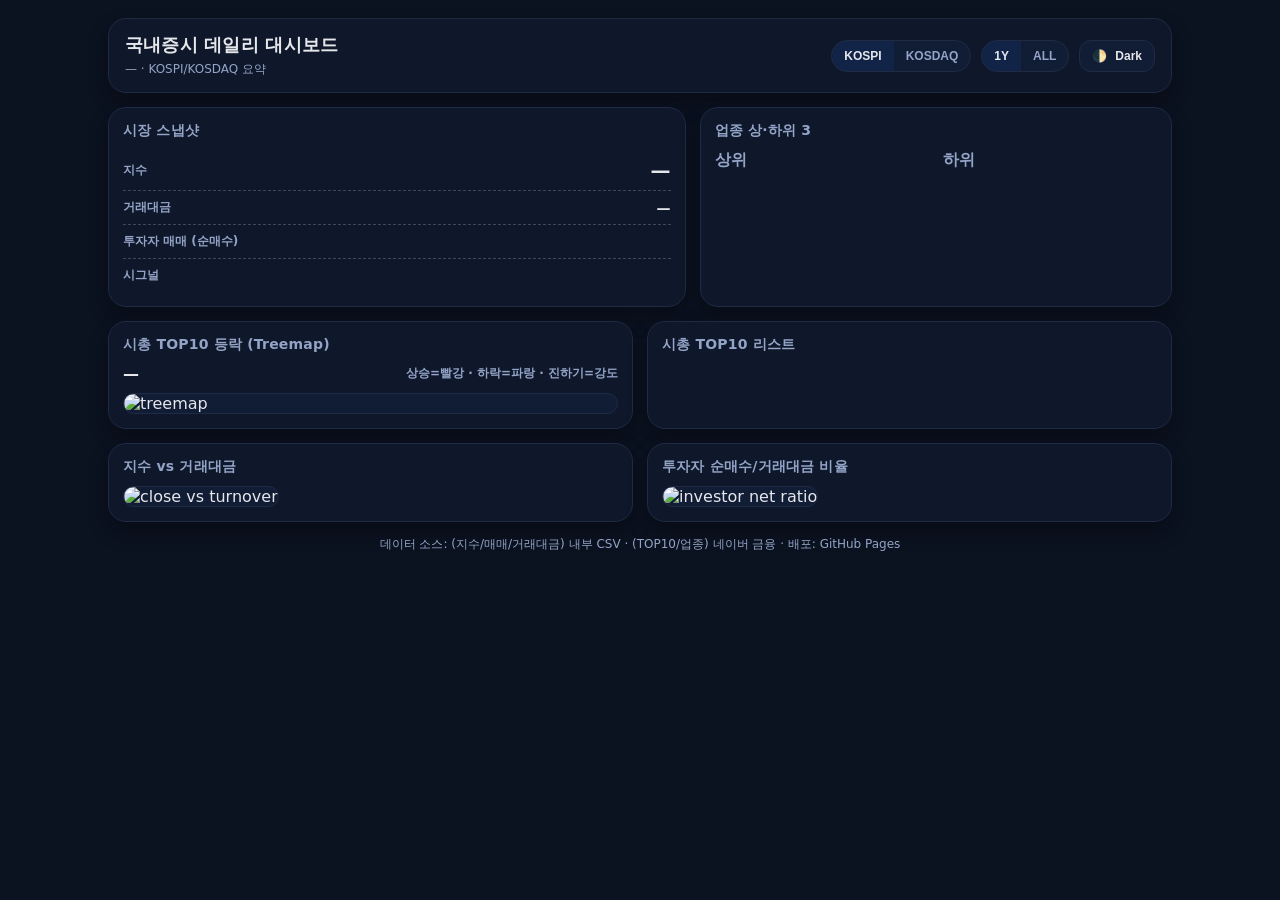
<file: index.html>
<!doctype html>
<html lang="ko">
<head>
  <meta charset="utf-8" />
  <meta name="viewport" content="width=device-width,initial-scale=1" />
  <title>KRX Dashboard</title>
  <style>
    :root{
      --bg:#ffffff;
      --panel:#f6f7f9;
      --panel2:#ffffff;
      --text:#111827;
      --muted:#6b7280;
      --border:#e5e7eb;
      --shadow: 0 10px 20px rgba(0,0,0,.05);
      --blue:#2563eb;
      --red:#dc2626;
      --good:#16a34a;
      --bad:#2563eb; /* 한국식: 하락=파랑 */
      --warn:#f59e0b;
      --chip:#eef2ff;
      --chipText:#1e3a8a;
    }
    [data-theme="dark"]{
      --bg:#0b1220;
      --panel:#0f172a;
      --panel2:#111c35;
      --text:#e5e7eb;
      --muted:#93a4c7;
      --border:#1f2a44;
      --shadow: 0 10px 20px rgba(0,0,0,.30);
      --blue:#60a5fa;
      --red:#f87171;
      --good:#34d399;
      --bad:#60a5fa;
      --warn:#fbbf24;
      --chip:#0b1b3a;
      --chipText:#bcd3ff;
    }

    *{box-sizing:border-box}
    body{
      margin:0;
      font-family: ui-sans-serif, system-ui, -apple-system, "Apple SD Gothic Neo", "Noto Sans KR", Segoe UI, Roboto, Helvetica, Arial;
      background: var(--bg);
      color: var(--text);
    }

    .container{ max-width: 1100px; margin: 0 auto; padding: 18px; }

    .topbar{
      display:flex; gap:12px; align-items:center; justify-content:space-between;
      padding: 14px 16px;
      background: var(--panel);
      border: 1px solid var(--border);
      border-radius: 18px;
      box-shadow: var(--shadow);
    }
    .brand{ display:flex; flex-direction:column; gap:4px; }
    .brand h1{ margin:0; font-size:18px; letter-spacing:.2px; }
    .brand .sub{ color: var(--muted); font-size:12px; }

    .actions{ display:flex; gap:10px; align-items:center; flex-wrap:wrap; justify-content:flex-end; }
    .seg{
      display:flex; background: var(--panel2);
      border: 1px solid var(--border);
      border-radius: 999px; overflow:hidden;
    }
    .seg button{
      border:0; background: transparent; color: var(--muted);
      padding: 8px 12px; cursor:pointer; font-weight:600; font-size:12px;
    }
    .seg button.active{ color: var(--text); background: rgba(37,99,235,.10); }

    .btn{
      border:1px solid var(--border);
      background: var(--panel2);
      color: var(--text);
      padding: 8px 12px;
      border-radius: 12px;
      cursor:pointer;
      font-weight:700;
      font-size:12px;
      display:inline-flex;
      align-items:center;
      gap:8px;
    }

    .grid{ display:grid; grid-template-columns: 1fr; gap: 14px; margin-top: 14px; }
    @media (min-width: 880px){
      .grid{ grid-template-columns: 1.1fr .9fr; }
    }

    .card{
      background: var(--panel);
      border: 1px solid var(--border);
      border-radius: 18px;
      box-shadow: var(--shadow);
      padding: 14px;
    }
    .card h2{ margin:0 0 10px 0; font-size:14px; color: var(--muted); font-weight:800; letter-spacing:.2px; }
    .row{ display:flex; align-items:center; justify-content:space-between; gap:10px; padding: 8px 0; border-top: 1px dashed rgba(148,163,184,.35); }
    .row:first-of-type{ border-top:0; }
    .k{ color: var(--muted); font-weight:700; font-size:12px; }
    .v{ font-weight:900; font-size:14px; }
    .v.big{ font-size:20px; }

    .chips{ display:flex; flex-wrap:wrap; gap:8px; }
    .chip{
      background: var(--chip);
      color: var(--chipText);
      border: 1px solid rgba(37,99,235,.15);
      padding: 6px 10px;
      border-radius: 999px;
      font-size: 12px;
      font-weight: 800;
      display:inline-flex;
      align-items:center;
      gap:8px;
    }
    .badge{
      font-weight:900;
      border-radius: 999px;
      padding: 4px 10px;
      border: 1px solid var(--border);
      background: var(--panel2);
      font-size: 12px;
    }
    .pos{ color: var(--red); }
    .neg{ color: var(--bad); }
    .muted{ color: var(--muted); }

    .two{ display:grid; grid-template-columns:1fr; gap:14px; }
    @media (min-width: 880px){
      .two{ grid-template-columns: 1fr 1fr; }
    }

    .img{
      width:100%;
      border-radius: 14px;
      border: 1px solid var(--border);
      background: var(--panel2);
    }
    .imgwrap{ display:flex; flex-direction:column; gap:10px; }
    .imgtitle{ display:flex; align-items:center; justify-content:space-between; gap:10px; }
    .imgtitle .left{ font-weight:900; }
    .imgtitle .right{ color: var(--muted); font-weight:700; font-size:12px; }

    .list{ display:flex; flex-direction:column; gap:8px; }
    .item{
      display:flex; align-items:center; justify-content:space-between; gap:10px;
      padding: 10px 12px;
      background: var(--panel2);
      border: 1px solid var(--border);
      border-radius: 14px;
    }
    .item .name{ font-weight:900; }
    .item .sub{ color: var(--muted); font-size:12px; font-weight:700; }
    .item .right{ display:flex; align-items:center; gap:10px; }
    .mono{ font-variant-numeric: tabular-nums; font-feature-settings: "tnum"; }

    .footer{
      margin: 14px 0 0 0;
      color: var(--muted);
      font-size: 12px;
      text-align:center;
    }

    /* signal pills */
    .sig{ font-weight:900; }
    .sig.STRONG_BUY, .sig.NORMAL_BUY, .sig.WEAK_BUY{ color: var(--red); }
    .sig.STRONG_SELL, .sig.NORMAL_SELL, .sig.WEAK_SELL{ color: var(--bad); }
    .sig.WEAK{ color: var(--muted); }

  </style>
</head>
<body>
  <div class="container">
    <div class="topbar">
      <div class="brand">
        <h1>국내증시 데일리 대시보드</h1>
        <div class="sub"><span id="date">—</span> · <span class="muted">KOSPI/KOSDAQ 요약</span></div>
      </div>

      <div class="actions">
        <div class="seg" aria-label="market switch">
          <button id="btn-kospi" class="active" onclick="setMarket('KOSPI')">KOSPI</button>
          <button id="btn-kosdaq" onclick="setMarket('KOSDAQ')">KOSDAQ</button>
        </div>

        <div class="seg" aria-label="range switch">
          <button id="btn-range-1y" class="active" onclick="setRange('1y')">1Y</button>
          <button id="btn-range-all" onclick="setRange('all')">ALL</button>
        </div>

        <button id="theme-toggle" class="btn" type="button" aria-label="theme toggle">
          <span>🌓</span><span id="theme-label">Dark</span>
        </button>
      </div>
    </div>

    <div class="grid">
      <div class="card">
        <h2>시장 스냅샷</h2>
        <div class="row">
          <div class="k">지수</div>
          <div class="v big mono" id="close">—</div>
        </div>
        <div class="row">
          <div class="k">거래대금</div>
          <div class="v mono" id="turnover">—</div>
        </div>

        <div class="row">
          <div class="k">투자자 매매 (순매수)</div>
          <div class="chips" id="flows"></div>
        </div>

        <div class="row">
          <div class="k">시그널</div>
          <div class="chips" id="signals"></div>
        </div>
      </div>

      <div class="card">
        <h2>업종 상·하위 3</h2>
        <div class="two">
          <div>
            <div class="muted" style="font-weight:900;margin-bottom:8px;">상위</div>
            <div class="list" id="upjong-top"></div>
          </div>
          <div>
            <div class="muted" style="font-weight:900;margin-bottom:8px;">하위</div>
            <div class="list" id="upjong-bottom"></div>
          </div>
        </div>
      </div>
    </div>

    <div class="two" style="margin-top:14px;">
      <div class="card">
        <h2>시총 TOP10 등락 (Treemap)</h2>
        <div class="imgwrap">
          <div class="imgtitle">
            <div class="left" id="treemap-title">—</div>
            <div class="right">상승=빨강 · 하락=파랑 · 진하기=강도</div>
          </div>
          <img class="img" id="treemap" alt="treemap" />
        </div>
      </div>

      <div class="card">
        <h2>시총 TOP10 리스트</h2>
        <div class="list" id="top10-list"></div>
      </div>
    </div>

    <div class="two" style="margin-top:14px;">
      <div class="card">
        <h2>지수 vs 거래대금</h2>
        <img class="img" id="chart-close-turnover" alt="close vs turnover" />
      </div>
      <div class="card">
        <h2>투자자 순매수/거래대금 비율</h2>
        <img class="img" id="chart-investor-ratio" alt="investor net ratio" />
      </div>
    </div>

    <div class="footer">
      데이터 소스: (지수/매매/거래대금) 내부 CSV · (TOP10/업종) 네이버 금융 · 배포: GitHub Pages
    </div>
  </div>

  <script src="./app.js"></script>
</body>
</html>
</file>
